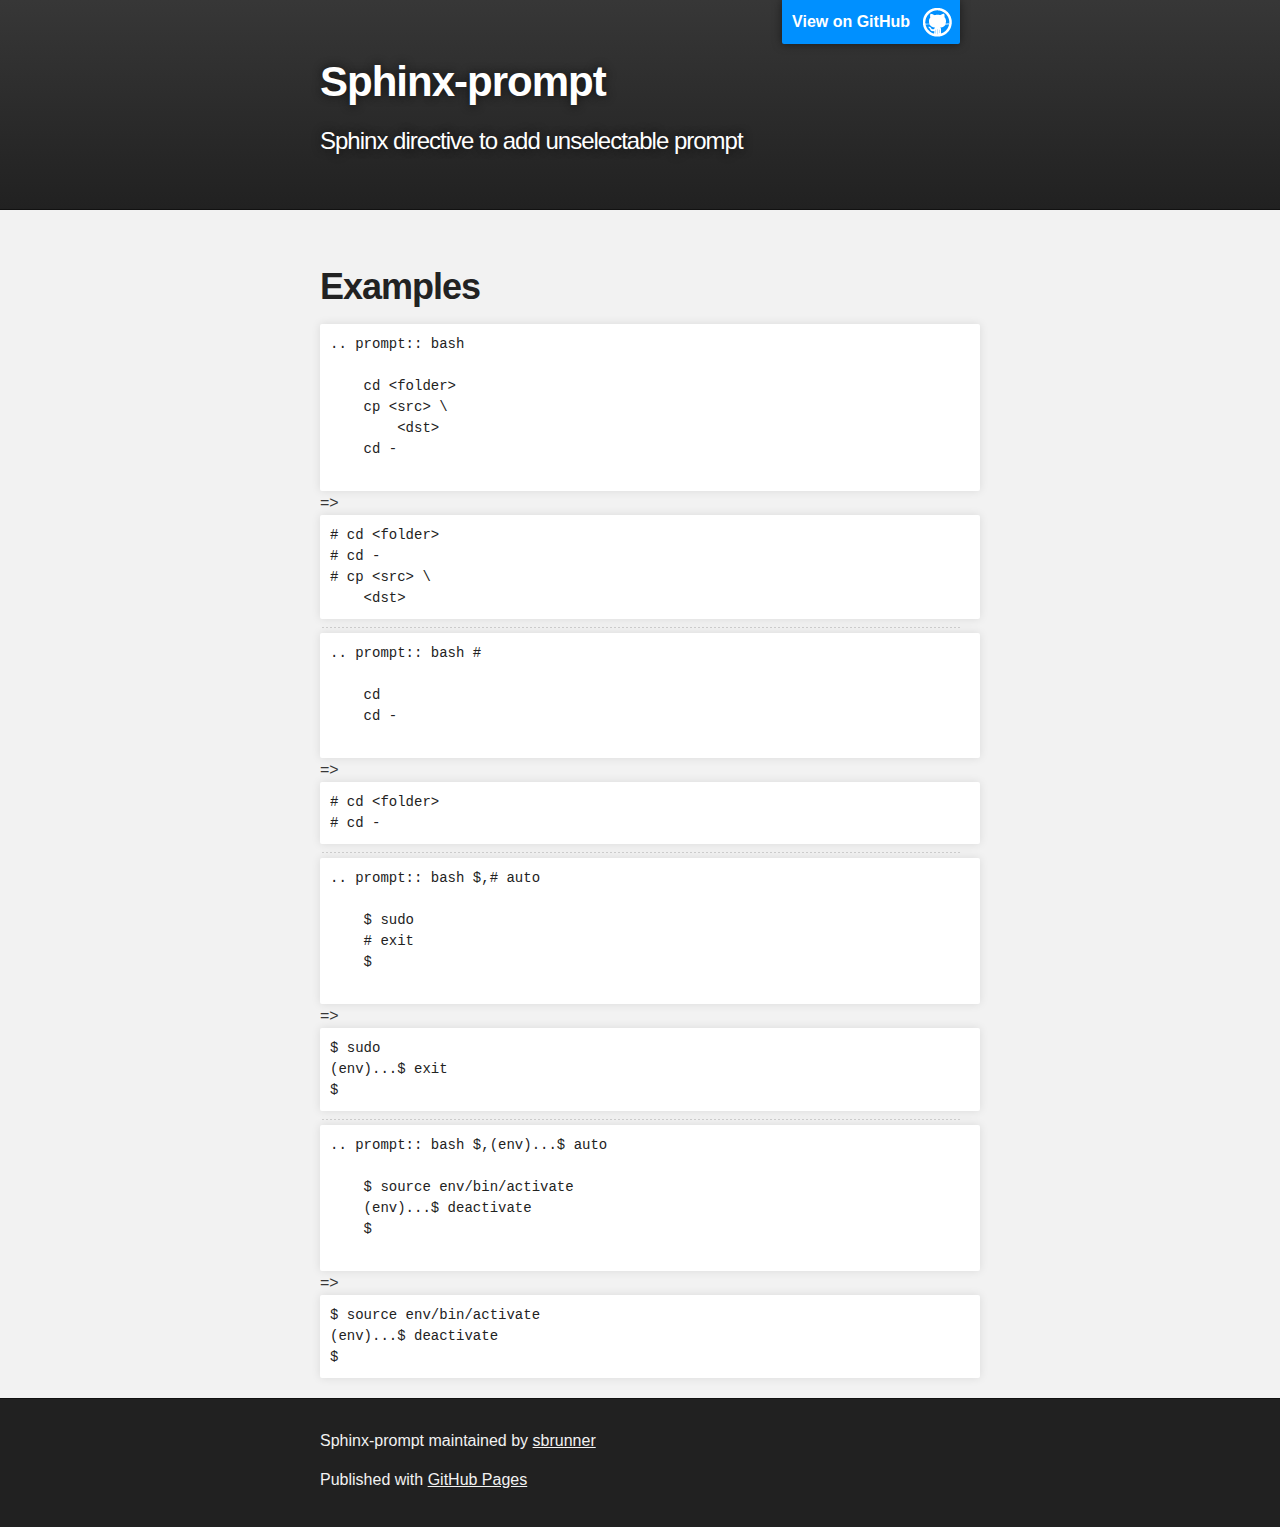
<file: index.html>
<!DOCTYPE html>
<html>

  <head>
    <meta charset='utf-8' />
    <meta http-equiv="X-UA-Compatible" content="chrome=1" />
    <meta name="description" content="Sphinx-prompt : Sphinx directive to add unselectable prompt - Examples" />

    <link rel="stylesheet" type="text/css" media="screen" href="stylesheets/stylesheet.css">

    <title>Sphinx-prompt</title>
  </head>

  <body>

    <!-- HEADER -->
    <div id="header_wrap" class="outer">
        <header class="inner">
          <a id="forkme_banner" href="https://github.com/sbrunner/sphinx-prompt">View on GitHub</a>

          <h1 id="project_title">Sphinx-prompt</h1>
          <h2 id="project_tagline">Sphinx directive to add unselectable prompt</h2>
        </header>
    </div>

    <!-- MAIN CONTENT -->
    <div id="main_content_wrap" class="outer">
      <section id="main_content" class="inner">
        <h1>Examples</h1>

        <pre>
.. prompt:: bash

    cd &lt;folder&gt;
    cp &lt;src&gt; \
        &lt;dst&gt;
    cd -
        </pre>
        =>
<pre>
<style type="text/css" scoped>
    span:before {
    content: "$ ";
}
</style><span>cd &lt;folder&gt;</span>
<span>cd -</span>
<span>cp &lt;src&gt; \
    &lt;dst&gt;</span>
</pre>

        <hr />

        <pre>
.. prompt:: bash #

    cd <folder>
    cd -
        </pre>

        =>

        <pre>
<style type="text/css" scoped>
    span:before {
    content: "# ";
}
</style><span>cd &lt;folder&gt;</span>
<span>cd -</span></pre>

        <hr />

        <pre>
.. prompt:: bash $,# auto

    $ sudo
    # exit
    $
        </pre>

        =>

        <pre>
<style type="text/css" scoped>
span.prompt0:before {
    content: "$ ";
}
span.prompt1:before {
    content: "# ";
}
</style><span class="prompt0">sudo</span>
<span class="prompt1">exit</span>
<span class="prompt0"></span></pre>

        <hr />

        <pre>
.. prompt:: bash $,(env)...$ auto

    $ source env/bin/activate
    (env)...$ deactivate
    $
        </pre>

        =>

        <pre>
<style type="text/css" scoped>
span.prompt0:before {
    content: "$ ";
}
span.prompt1:before {
    content: "(env)...$ ";
}
</style><span class="prompt0">source env/bin/activate</span>
<span class="prompt1">deactivate</span>
<span class="prompt0"></span></pre>

      </section>
    </div>

    <!-- FOOTER  -->
    <div id="footer_wrap" class="outer">
      <footer class="inner">
        <p class="copyright">Sphinx-prompt maintained by <a href="https://github.com/sbrunner">sbrunner</a></p>
        <p>Published with <a href="http://pages.github.com">GitHub Pages</a></p>
      </footer>
    </div>

    

  </body>
</html>
</file>
<file: stylesheets/stylesheet.css>
/*******************************************************************************
Slate Theme for GitHub Pages
by Jason Costello, @jsncostello
*******************************************************************************/

@import url(pygment_trac.css);

/*******************************************************************************
MeyerWeb Reset
*******************************************************************************/

html, body, div, span, applet, object, iframe,
h1, h2, h3, h4, h5, h6, p, blockquote, pre,
a, abbr, acronym, address, big, cite, code,
del, dfn, em, img, ins, kbd, q, s, samp,
small, strike, strong, sub, sup, tt, var,
b, u, i, center,
dl, dt, dd, ol, ul, li,
fieldset, form, label, legend,
table, caption, tbody, tfoot, thead, tr, th, td,
article, aside, canvas, details, embed,
figure, figcaption, footer, header, hgroup,
menu, nav, output, ruby, section, summary,
time, mark, audio, video {
  margin: 0;
  padding: 0;
  border: 0;
  font: inherit;
  vertical-align: baseline;
}

/* HTML5 display-role reset for older browsers */
article, aside, details, figcaption, figure,
footer, header, hgroup, menu, nav, section {
  display: block;
}

ol, ul {
  list-style: none;
}

blockquote, q {
}

table {
  border-collapse: collapse;
  border-spacing: 0;
}

/*******************************************************************************
Theme Styles
*******************************************************************************/

body {
  box-sizing: border-box;
  color:#373737;
  background: #212121;
  font-size: 16px;
  font-family: 'Myriad Pro', Calibri, Helvetica, Arial, sans-serif;
  line-height: 1.5;
  -webkit-font-smoothing: antialiased;
}

h1, h2, h3, h4, h5, h6 {
  margin: 10px 0;
  font-weight: 700;
  color:#222222;
  font-family: 'Lucida Grande', 'Calibri', Helvetica, Arial, sans-serif;
  letter-spacing: -1px;
}

h1 {
  font-size: 36px;
  font-weight: 700;
}

h2 {
  padding-bottom: 10px;
  font-size: 32px;
  background: url('../images/bg_hr.png') repeat-x bottom;
}

h3 {
  font-size: 24px;
}

h4 {
  font-size: 21px;
}

h5 {
  font-size: 18px;
}

h6 {
  font-size: 16px;
}

p {
  margin: 10px 0 15px 0;
}

footer p {
  color: #f2f2f2;
}

a {
  text-decoration: none;
  color: #007edf;
  text-shadow: none;

  transition: color 0.5s ease;
  transition: text-shadow 0.5s ease;
  -webkit-transition: color 0.5s ease;
  -webkit-transition: text-shadow 0.5s ease;
  -moz-transition: color 0.5s ease;
  -moz-transition: text-shadow 0.5s ease;
  -o-transition: color 0.5s ease;
  -o-transition: text-shadow 0.5s ease;
  -ms-transition: color 0.5s ease;
  -ms-transition: text-shadow 0.5s ease;
}

a:hover, a:focus {text-decoration: underline;}

footer a {
  color: #F2F2F2;
  text-decoration: underline;
}

em {
  font-style: italic;
}

strong {
  font-weight: bold;
}

img {
  position: relative;
  margin: 0 auto;
  max-width: 739px;
  padding: 5px;
  margin: 10px 0 10px 0;
  border: 1px solid #ebebeb;

  box-shadow: 0 0 5px #ebebeb;
  -webkit-box-shadow: 0 0 5px #ebebeb;
  -moz-box-shadow: 0 0 5px #ebebeb;
  -o-box-shadow: 0 0 5px #ebebeb;
  -ms-box-shadow: 0 0 5px #ebebeb;
}

pre, code {
  width: 100%;
  color: #222;
  background-color: #fff;

  font-family: Monaco, "Bitstream Vera Sans Mono", "Lucida Console", Terminal, monospace;
  font-size: 14px;

  border-radius: 2px;
  -moz-border-radius: 2px;
  -webkit-border-radius: 2px;



}

pre {
  width: 100%;
  padding: 10px;
  box-shadow: 0 0 10px rgba(0,0,0,.1);
  overflow: auto;
}

code {
  padding: 3px;
  margin: 0 3px;
  box-shadow: 0 0 10px rgba(0,0,0,.1);
}

pre code {
  display: block;
  box-shadow: none;
}

blockquote {
  color: #666;
  margin-bottom: 20px;
  padding: 0 0 0 20px;
  border-left: 3px solid #bbb;
}

ul, ol, dl {
  margin-bottom: 15px
}

ul li {
  list-style: inside;
  padding-left: 20px;
}

ol li {
  list-style: decimal inside;
  padding-left: 20px;
}

dl dt {
  font-weight: bold;
}

dl dd {
  padding-left: 20px;
  font-style: italic;
}

dl p {
  padding-left: 20px;
  font-style: italic;
}

hr {
  height: 1px;
  margin-bottom: 5px;
  border: none;
  background: url('../images/bg_hr.png') repeat-x center;
}

table {
  border: 1px solid #373737;
  margin-bottom: 20px;
  text-align: left;
 }

th {
  font-family: 'Lucida Grande', 'Helvetica Neue', Helvetica, Arial, sans-serif;
  padding: 10px;
  background: #373737;
  color: #fff;
 }

td {
  padding: 10px;
  border: 1px solid #373737;
 }

form {
  background: #f2f2f2;
  padding: 20px;
}

/*******************************************************************************
Full-Width Styles
*******************************************************************************/

.outer {
  width: 100%;
}

.inner {
  position: relative;
  max-width: 640px;
  padding: 20px 10px;
  margin: 0 auto;
}

#forkme_banner {
  display: block;
  position: absolute;
  top:0;
  right: 10px;
  z-index: 10;
  padding: 10px 50px 10px 10px;
  color: #fff;
  background: url('../images/blacktocat.png') #0090ff no-repeat 95% 50%;
  font-weight: 700;
  box-shadow: 0 0 10px rgba(0,0,0,.5);
  border-bottom-left-radius: 2px;
  border-bottom-right-radius: 2px;
}

#header_wrap {
  background: #212121;
  background: -moz-linear-gradient(top, #373737, #212121);
  background: -webkit-linear-gradient(top, #373737, #212121);
  background: -ms-linear-gradient(top, #373737, #212121);
  background: -o-linear-gradient(top, #373737, #212121);
  background: linear-gradient(top, #373737, #212121);
}

#header_wrap .inner {
  padding: 50px 10px 30px 10px;
}

#project_title {
  margin: 0;
  color: #fff;
  font-size: 42px;
  font-weight: 700;
  text-shadow: #111 0px 0px 10px;
}

#project_tagline {
  color: #fff;
  font-size: 24px;
  font-weight: 300;
  background: none;
  text-shadow: #111 0px 0px 10px;
}

#downloads {
  position: absolute;
  width: 210px;
  z-index: 10;
  bottom: -40px;
  right: 0;
  height: 70px;
  background: url('../images/icon_download.png') no-repeat 0% 90%;
}

.zip_download_link {
  display: block;
  float: right;
  width: 90px;
  height:70px;
  text-indent: -5000px;
  overflow: hidden;
  background: url(../images/sprite_download.png) no-repeat bottom left;
}

.tar_download_link {
  display: block;
  float: right;
  width: 90px;
  height:70px;
  text-indent: -5000px;
  overflow: hidden;
  background: url(../images/sprite_download.png) no-repeat bottom right;
  margin-left: 10px;
}

.zip_download_link:hover {
  background: url(../images/sprite_download.png) no-repeat top left;
}

.tar_download_link:hover {
  background: url(../images/sprite_download.png) no-repeat top right;
}

#main_content_wrap {
  background: #f2f2f2;
  border-top: 1px solid #111;
  border-bottom: 1px solid #111;
}

#main_content {
  padding-top: 40px;
}

#footer_wrap {
  background: #212121;
}



/*******************************************************************************
Small Device Styles
*******************************************************************************/

@media screen and (max-width: 480px) {
  body {
    font-size:14px;
  }

  #downloads {
    display: none;
  }

  .inner {
    min-width: 320px;
    max-width: 480px;
  }

  #project_title {
  font-size: 32px;
  }

  h1 {
    font-size: 28px;
  }

  h2 {
    font-size: 24px;
  }

  h3 {
    font-size: 21px;
  }

  h4 {
    font-size: 18px;
  }

  h5 {
    font-size: 14px;
  }

  h6 {
    font-size: 12px;
  }

  code, pre {
    min-width: 320px;
    max-width: 480px;
    font-size: 11px;
  }

}
</file>
